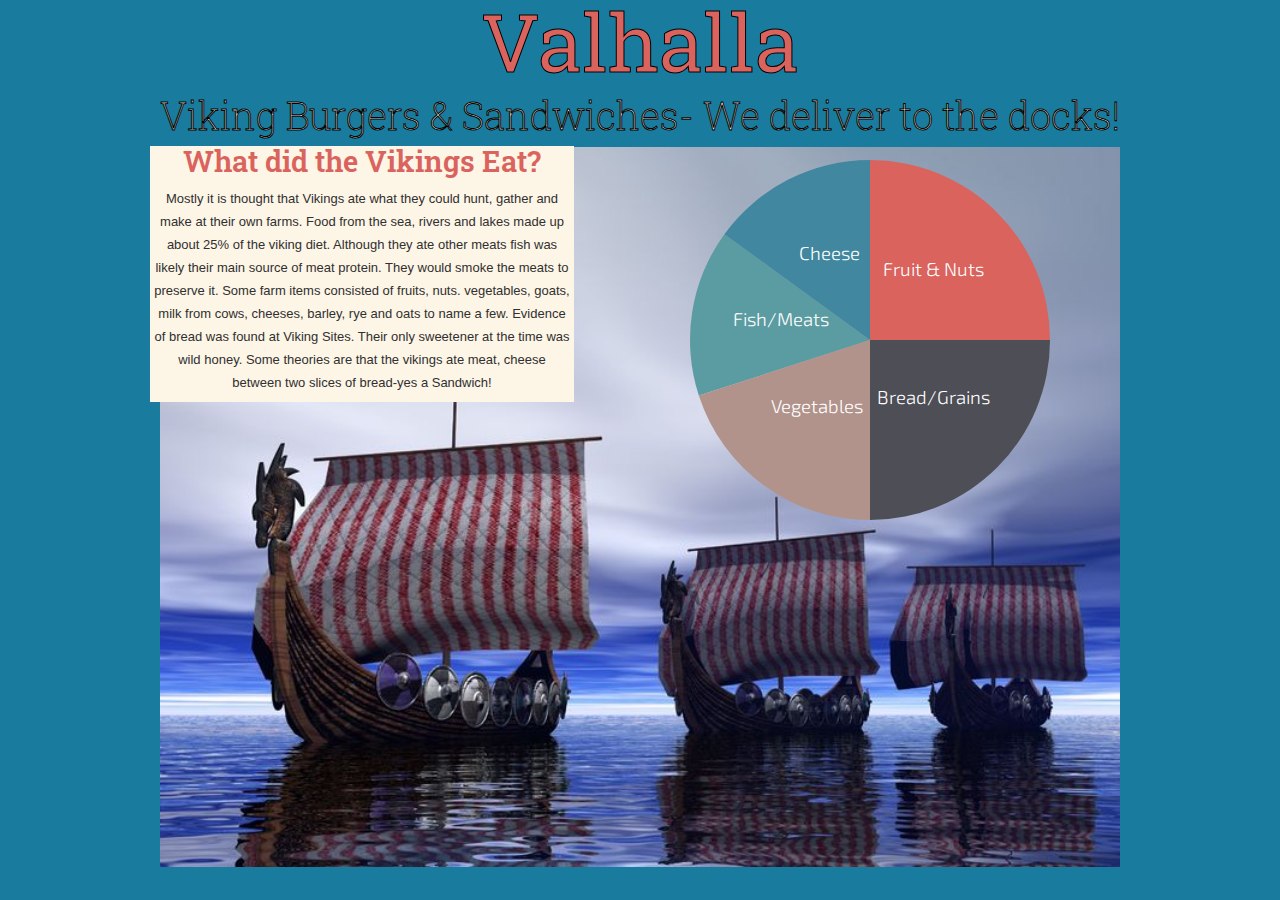
<file: info.html>
<!DOCTYPE html>
<html lang="en">
<head>
  <meta charset="UTF-8">
  <title>Info</title>
  <link rel="stylesheet" href="css/base.css">
  <link rel="stylesheet" href="css/style.css">
</head>

 <body>
 
  <header>
      <h1><a href="index.html">Valhalla</a><h1> 
      <h2>Viking Burgers & Sandwiches- We deliver to the docks!</h2>  
      
  </header>

       	  
  <div class="container">
  
  <div id="head2">
  <h3>What did the Vikings Eat?</h3>
  <p>Mostly it is thought that Vikings ate what they could hunt, gather and make at their own farms. Food from the sea, rivers and lakes made up about 25% of the viking diet. Although they ate other meats fish was likely their main source of meat protein. They would smoke the meats to preserve it. Some farm items consisted of fruits, nuts. vegetables, goats, milk from cows, cheeses, barley, rye and oats to name a few. Evidence of bread was found at Viking Sites. Their only sweetener at the time was wild honey. Some theories are that the vikings ate meat, cheese between two slices of bread-yes a Sandwich!</p>
  </div>
 
   <div id="chart"></div>
   
   <div id="photo1">
   <a href='http://www.123rf.com/profile_diomedes66'>
  <img src="images/ships.jpg" alt="Viking ships photo by Paul Moore diomedes66 /123RF Stock Photo" width="100%" height="100%" /></a>
  </div>
   
  </div> <!--end of container-->
     
  <script src="js/d3.min.js"></script>
  <script src="js/piegraph.js"></script>
</body>
</html>
</file>
<file: css/style.css>
/* My Colors
	red: #DA635D
	Abbey Blue: #4E4E56
	Blue: #5B9CA2
	Light Blue: #40879F
	Brown: #B1938B
	Creme Color/orange wafer: #DcD0C0
	creme: #FDF5E6
	text color: #5B9CA2
    d.blue: #197c9E;
*/


#about{
	padding:10px;
	color:#303030;
    font-family:'arial', sans-serif; 
    font-size: 18px;
}

 .slideshow {
  clear:both;
  margin-left: 10px;
  }


canvas {
border: solid 3px black;
margin-left: 25px;
 }
 

header{
	display:inline;
	
}


nav{
	display:inline;
	text-align: center;
	}

nav ul li{
	clear:both;
	display:inline-block;
	padding:15px;
	margin:2px;
	
}

nav li a{
    
	color:#4E4E56;
}

#sandwich{
	clear:both;
	background-color:#FDF5E6; 
}

#chart{
float:right;
position: absolute; top: 140px; right:230px;
	
}

#audio{
position: absolute; top: 708px; left:200px;
	
}

#audio2{
position: absolute; top: 710px; left:200px;
	
}

#infobox{
float:right;
margin-right:8px;
width:300px;
}

#infobox h3{
font-size:22px;
padding-top: 10px;
padding-bottom: 10px;
text-align: center;
}

#infobox p{
font-size:18px;
padding-top: 10px;
padding-bottom: 10px;
text-align: center;
}


span{
	font-size:30px;
}

#head2 {
float:right;
position: absolute; top:146px; left:150px;
width:420px;
background-color:#FDF5E6;
padding:2px;
text-align: center;
}

#head2 p{
font-size:13px;
color:#303030;
font-family:'arial', sans-serif;
}

#head2 h3{
padding:2px;
}


#photo1{
	position:realtive; top: 50px; left:0px;
}

/*#head2 p{
	font-size: 30px;
	margin-top:40px;
    padding-top: 40px;
	margin-left: 75px;
}*/

.slice text {
            font-size: 14pt;
            
    }  
    
    
  .containerinfo {
  width: 80%;
  margin: 0 auto;
  height:600px;  
  background: #FDF5E6;
}
 
path {
  cursor: pointer;
  stroke: #ccc;
  stroke-width: 0px;
} 

#clear{
	clear:both;
}
/*toggle*/

 div#theDiv {
 float:right;
 width:314px;
 height: 190px;
 margin-right: 10px;
 margin-top: 10px;
 padding: 5px;
 background: #DcD0C0;
 border: 2px solid black;
 cursor: pointer;
   }
   
   
  #temp img{
 float:right;
 width:314px;
 height: 190px;
 margin-right: 10px;
 margin-top: 10px;
 padding: 5px;
 border: 2px solid black;
 z-index: -999;
   }

        
        
        p, span {
            font-size: 12pt;
            color:#303030;
        }
     
        #toggle {
       position:relative;
       top: -55px;
       left:66px;
       width:390px;
        color: #FDFDFD !important;
        font-size: 16px;
        padding: 5px 5px;
        -moz-border-radius: 5px;
        -webkit-border-radius: 5px;
        border-radius: 5px;
        border: 2px solid #B94629;
        background: #DA635D;
       
       
        }
  
  #toggle:hover {
    color: #000000 !important;
    background: #FDF5Ed;
}

      
                      
        #challenge{
	        float:left;
	        border: 4px solid black;
	        margin:12px 0 10px 5px;
	        width:596px;
	        height:190px;
        }
        
        
        /*menu prices*/
        
        
    
#menubox{
width:960px;
height:100%
}

#fadebtn{
	float:right;
	position: relative;
	top:16px;
	right: 20px;
	color: #FDFDFD !important;
        font-size: 14px;
        padding: 5px 5px;
        -moz-border-radius: 2px;
        -webkit-border-radius: 2px;
        border-radius: 2px;
        border: 2px solid #B94629;
        background: #DA635D;
        z-index: 999;
}
 
 #fadebtn:hover {
    color: #000000 !important;
    background: #FDF5Ed;
}


/*trivia question - contact page*/
#slidebtn{
       color: #FDFDFD !important;
        font-size: 14px;
        padding: 5px 5px;
        -moz-border-radius: 2px;
        -webkit-border-radius: 2px;
        border-radius: 2px;
        border: 2px solid #B94629;
        background: #DA635D;
        z-index: 999;
}


 #slidebtn:hover {
    color: #000000 !important;
    background: #FDF5Ed;
}


#slide{
	float:right;
	position: relative;
	top:-280px;
	right:0px;
	width:280px;
}

#trivia{
position: relative;
	top:-180px;
	left:650px;
	width:280px;
	height:170px;
	background-color:#5B9CA2;
	-moz-border-radius: 2px;
    -webkit-border-radius: 2px;
    border-radius: 2px;
   border: 2px solid #B94629;	
}

#trivia p{
font-size:14px;
color:#000000;
font-family: arial;
padding:3px;
text-align: center;
}
</file>
<file: css/base.css>
@import url(http://fonts.googleapis.com/css?family=Roboto+Slab:700|Exo+2:300,600);
 
/* Eric Meyer's Reset CSS v2.0 - http://cssreset.com */
html,body,div,span,applet,object,iframe,h1,h2,h3,h4,h5,h6,p,blockquote,pre,a,abbr,acronym,address,big,cite,code,del,dfn,em,img,ins,kbd,q,s,samp,small,strike,strong,sub,sup,tt,var,b,u,i,center,dl,dt,dd,ol,ul,li,fieldset,form,label,legend,table,caption,tbody,tfoot,thead,tr,th,td,article,aside,canvas,details,embed,figure,figcaption,footer,header,hgroup,menu,nav,output,ruby,section,summary,time,mark,audio,video{border:0;font-size:100%;font:inherit;vertical-align:baseline;margin:0;padding:0}article,aside,details,figcaption,figure,footer,header,hgroup,menu,nav,section{display:block}body{line-height:1}ol,ul{list-style:none}blockquote,q{quotes:none}blockquote:before,blockquote:after,q:before,q:after{content:none}table{border-collapse:collapse;border-spacing:0}
 
/* My Colors
	red: #DA635D
	Abbey Blue: #4E4E56
	Blue: #5B9CA2
	Light Blue: #40879F
	Brown: #B1938B
	Creme Color/orange wafer: #DcD0C0
	creme: #FDF5E6
	text color: #5B9CA2
    d.blue: #197c9E;
*/
 
body {
  font-family: "Exo 2", "Helvetica Neue", Helvetica, sans-serif;
  font-weight: 300;
  font-size: 1.2em;
  line-height: 1.2em;
  background: #197c9E; /*#DcD0C0;*/
  color: #5B9CA2;
}
 
strong {
  font-weight: 600;
}
 
h5 {
  font-family: 'Roboto Slab', "Helvetica Neue", Helvetica, sans-serif;
  font-weight: 200;
  color: #4E4E56;
  font-size: 1.2em;
  margin-top: 6px;
  text-align:right;
  margin-right:20px;

  
}

h4 {
  position:relative;
  font-family: 'Roboto Slab', "Helvetica Neue", Helvetica, sans-serif;
  font-weight: 300;
  color: #197C9e; 
  font-size: 1.2em;
  margin-bottom:.4em;
  margin-left:20px;
  text-align: center;
}


h2{
  font-family: 'Roboto Slab', "Helvetica Neue", Helvetica, sans-serif;
  color: #FDF5E6; 
  font-size: 2em;
  margin-bottom:.6em;
 -webkit-text-stroke-width: 1px;
  -webkit-text-stroke-color: black;
  font-weight: 200;
 margin:10px; 
 padding:10px; 
 text-align:center;
}


h3{
  font-family: 'Roboto Slab', "Helvetica Neue", Helvetica, sans-serif;
  font-weight: 600;
  color: #DA635D; 
  font-size: 1.5em;
  margin-bottom:.4em;
}

h1{
  font-family: 'Roboto Slab', "Helvetica Neue", Helvetica, sans-serif;
  font-weight: 400;
  margin-top:20px;
  padding-top:10px; 
  text-align:center; 
  color: #DA635D; /*#B52735;*/
  font-size: 4em;
  -webkit-text-stroke-width: 1px;
  -webkit-text-stroke-color: black; 
}

h1 a{
  font-family: 'Roboto Slab', "Helvetica Neue", Helvetica, sans-serif;
  font-weight: 400;;  
   color: #DA635D; /*#B52735;*/
  font-size: 80px;
  margin-bottom: 30px;
  -webkit-text-stroke-width: 1px;
  -webkit-text-stroke-color: black;
  text-decoration: none;
}


p {
  margin-bottom: .5em;
}
 
.container {
  width: 960px;
  margin: 0 auto;  
  background-color:#FDF5E6; 
  height:650px;
}

 
@media all and (max-width: 500px) {
  h2 {
    padding-left: 10px;
    padding-bottom: 10px;
    font-size: 24px;
    text-align: center;
  }
  
 
#graphic {
  margin: 0 auto;
}
</file>
